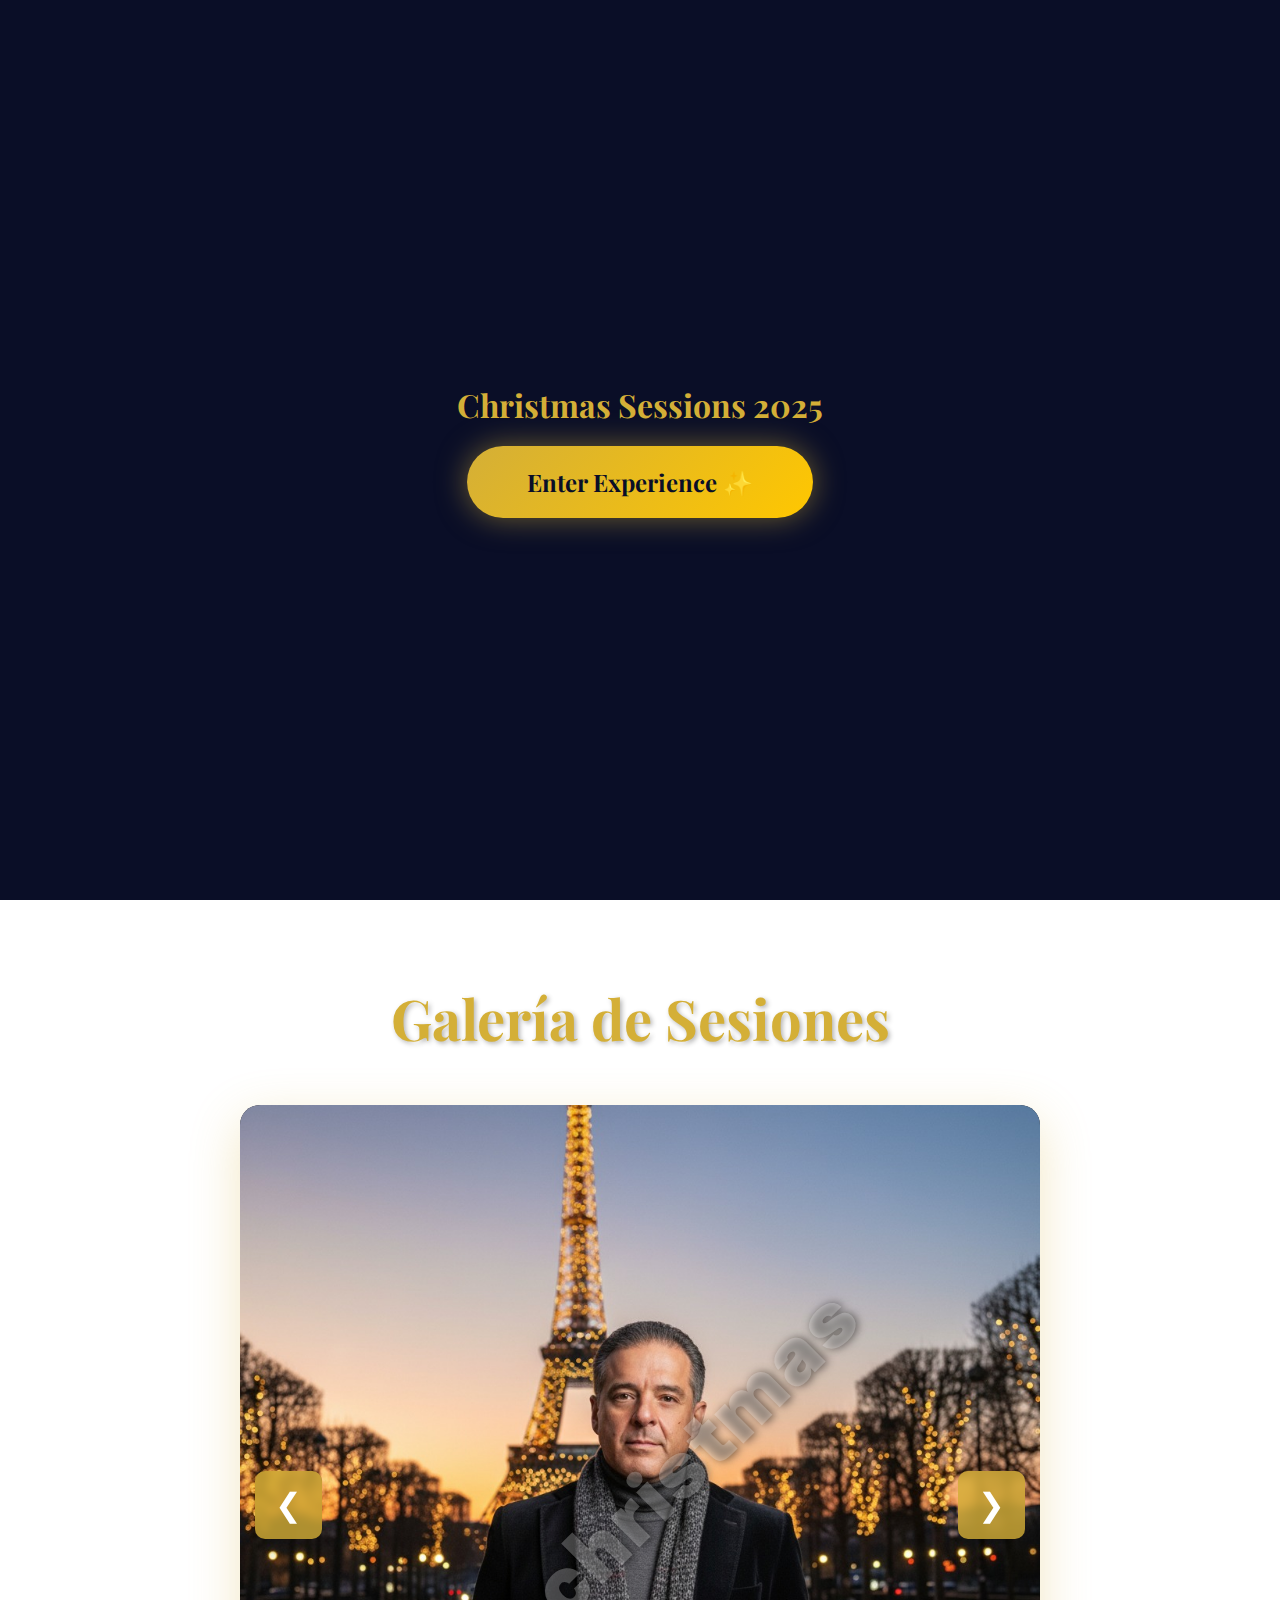
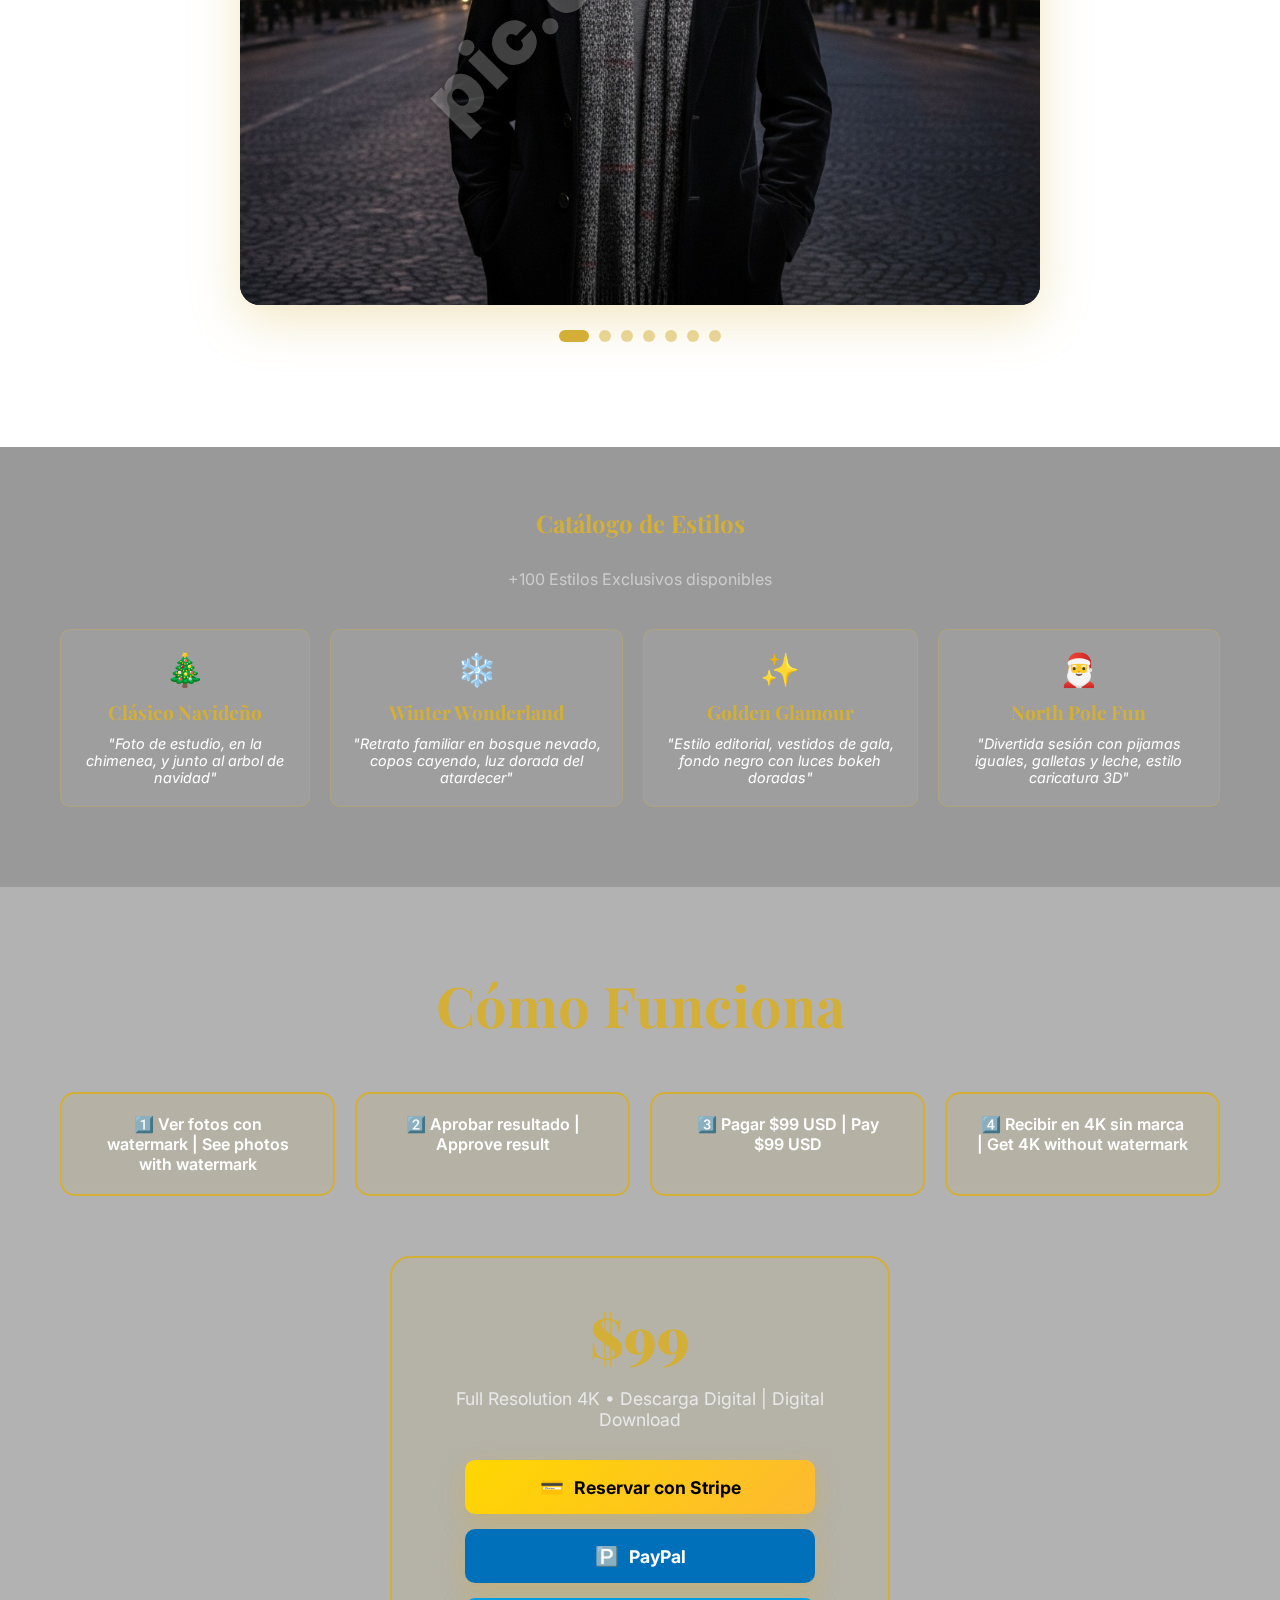
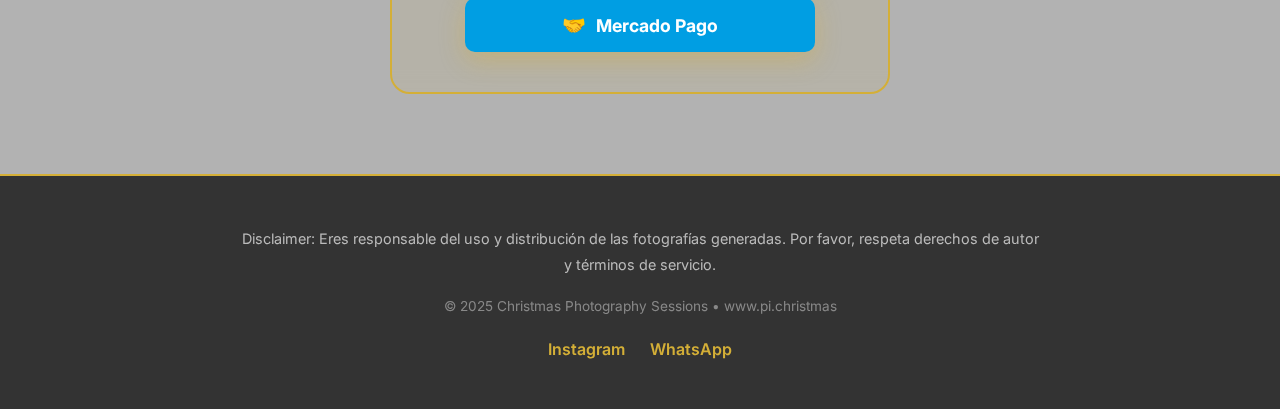
<file: mas_Landing_100X.html>
<!DOCTYPE html>
<html lang="es">

<head>
    <meta charset="UTF-8">
    <meta name="viewport" content="width=device-width, initial-scale=1.0">
    <meta name="theme-color" content="#0A0E27">

    <!-- SEO Meta Tags -->
    <title>🎄 Sesiones Fotográficas Navidad 2025 - Sin Anticipo | pi.christmas</title>
    <meta name="description"
        content="Sesiones fotográficas profesionales Navidad 2025. Sin anticipo, paga después de ver resultados. 🎄 Rápido • Profesional • Garantizado">
    <meta name="keywords"
        content="sesiones fotográficas navidad, fotos navideñas profesionales, fotografía christmas, studio navideño, pagar después, sin anticipo, professional photography 4K, christmas photos">
    <meta name="author" content="Christmas Photography Sessions">

    <!-- Open Graph (Facebook, WhatsApp) -->
    <meta property="og:title" content="🎄 Sesiones Fotográficas Navidad 2025 - Sin Anticipo">
    <meta property="og:description" content="Fotos profesionales en 4K. Paga después de ver resultados. Garantizado.">
    <meta property="og:image"
        content="data:image/svg+xml,%3Csvg xmlns='http://www.w3.org/2000/svg' viewBox='0 0 1200 630'%3E%3Crect fill='%230A0E27' width='1200' height='630'/%3E%3Ctext x='50%' y='50%' font-size='80' fill='%23D4AF37' text-anchor='middle' dominant-baseline='middle'%3E🎄 Christmas Photography 2025%3C/text%3E%3C/svg%3E">
    <meta property="og:url" content="https://www.pi.christmas">
    <meta property="og:type" content="website">

    <!-- Twitter Card -->
    <meta name="twitter:card" content="summary_large_image">
    <meta name="twitter:title" content="🎄 Christmas Photography Sessions 2025">
    <meta name="twitter:description" content="Professional 4K photos. Pay after seeing results. Guaranteed.">

    <!-- Canonical -->
    <link rel="canonical" href="https://www.pi.christmas">

    <!-- Schema JSON-LD -->
    <script type="application/ld+json">
  {
    "@context": "https://schema.org",
    "@type": "LocalBusiness",
    "name": "Christmas Photography Sessions 2025",
    "url": "https://www.pi.christmas",
    "description": "Professional Christmas photography sessions - Pay after seeing results",
    "image": "🎄",
    "priceRange": "$99",
    "areaServed": {
      "@type": "Country",
      "name": "MX"
    }
  }
  </script>

    <!-- Favicon -->
    <link rel="icon" type="image/x-icon"
        href="data:image/svg+xml,<svg xmlns='http://www.w3.org/2000/svg' viewBox='0 0 100 100'><text y='75' font-size='75'>🎄</text></svg>">

    <link rel="preconnect" href="https://fonts.googleapis.com">
    <link rel="preconnect" href="https://fonts.gstatic.com" crossorigin>
    <link
        href="https://fonts.googleapis.com/css2?family=Playfair+Display:ital,wght@0,400;0,700;1,400&family=Inter:wght@300;400;600&display=swap"
        rel="stylesheet">

    <style>
        * {
            margin: 0;
            padding: 0;
            box-sizing: border-box;
        }

        html {
            scroll-behavior: smooth;
            font-size: 16px;
        }

        body {
            position: relative;
            font-family: 'Inter', sans-serif;
            background: linear-gradient(135deg, rgba(10, 14, 39, 0.95) 0%, rgba(20, 25, 50, 0.95) 100%);
            background-attachment: fixed;
            color: #FFFFFF;
            overflow-x: hidden;
            min-height: 100vh;
        }

        h1,
        h2,
        h3,
        .price {
            font-family: 'Playfair Display', serif;
        }

        /* Start Overlay */
        #startOverlay {
            position: fixed;
            top: 0;
            left: 0;
            width: 100%;
            height: 100%;
            background: #0A0E27;
            z-index: 9999;
            display: flex;
            flex-direction: column;
            align-items: center;
            justify-content: center;
            transition: opacity 0.5s ease;
        }

        .start-btn {
            background: linear-gradient(135deg, #D4AF37 0%, #FFC700 100%);
            border: none;
            padding: 20px 60px;
            font-size: 1.5rem;
            color: #0A0E27;
            border-radius: 50px;
            cursor: pointer;
            font-family: 'Playfair Display', serif;
            font-weight: bold;
            box-shadow: 0 0 30px rgba(212, 175, 55, 0.5);
            animation: pulse 2s infinite;
        }

        /* Fondo navideño animado */
        body::before {
            content: '';
            position: fixed;
            top: 0;
            left: 0;
            width: 100%;
            height: 100%;
            background:
                radial-gradient(circle at 20% 50%, rgba(212, 175, 55, 0.03) 0%, transparent 50%),
                radial-gradient(circle at 80% 80%, rgba(196, 30, 58, 0.03) 0%, transparent 50%);
            pointer-events: none;
            z-index: 0;
        }

        /* Animaciones */
        @keyframes snowfall {
            0% {
                top: -20px;
                opacity: 1;
            }

            100% {
                top: 100vh;
                opacity: 0.2;
                transform: translateZ(0);
            }
        }

        @keyframes sway {

            0%,
            100% {
                transform: translateX(0px);
            }

            25% {
                transform: translateX(40px);
            }

            50% {
                transform: translateX(0px);
            }

            75% {
                transform: translateX(-40px);
            }
        }

        @keyframes pulse {

            0%,
            100% {
                opacity: 1;
            }

            50% {
                opacity: 0.7;
            }
        }

        @keyframes slideIn {
            from {
                opacity: 0;
                transform: translateY(30px);
            }

            to {
                opacity: 1;
                transform: translateY(0);
            }
        }

        .snowflake {
            position: fixed;
            top: -20px;
            color: #FFFFFF;
            font-size: 1.2em;
            opacity: 0.8;
            z-index: 2;
            animation: snowfall linear 12s infinite, sway 4s ease-in-out infinite;
            pointer-events: none;
            text-shadow: 0 0 10px rgba(255, 255, 255, 0.5);
            will-change: transform;
        }

        /* Controles de audio */
        #muteBtn {
            position: fixed;
            top: 20px;
            right: 20px;
            z-index: 1000;
            background: rgba(212, 175, 55, 0.85);
            border: 2px solid #D4AF37;
            padding: 12px 18px;
            border-radius: 50%;
            cursor: pointer;
            font-size: 24px;
            box-shadow: 0 4px 15px rgba(212, 175, 55, 0.4);
            transition: all 0.3s ease;
            backdrop-filter: blur(10px);
        }

        #muteBtn:hover {
            background: rgba(212, 175, 55, 1);
            transform: scale(1.1);
        }

        #volumeControl {
            position: fixed;
            top: 70px;
            right: 20px;
            z-index: 1000;
            display: none;
            flex-direction: column;
            gap: 8px;
            background: rgba(10, 14, 39, 0.95);
            padding: 12px;
            border-radius: 10px;
            border: 2px solid #D4AF37;
            backdrop-filter: blur(10px);
        }

        #volumeControl label {
            color: #D4AF37;
            font-size: 12px;
            font-weight: bold;
        }

        #volumeControl input[type="range"] {
            width: 120px;
            cursor: pointer;
        }

        #volumeControl:hover {
            display: flex;
        }

        /* Language toggle */
        #langBtn {
            position: fixed;
            top: 20px;
            left: 20px;
            z-index: 1000;
            background: rgba(212, 175, 55, 0.85);
            border: 2px solid #D4AF37;
            padding: 12px 18px;
            border-radius: 50px;
            cursor: pointer;
            font-weight: bold;
            color: #0A0E27;
            font-size: 14px;
            box-shadow: 0 4px 15px rgba(212, 175, 55, 0.4);
            transition: all 0.3s ease;
            backdrop-filter: blur(10px);
        }

        #langBtn:hover {
            background: rgba(212, 175, 55, 1);
            transform: scale(1.1);
        }

        /* Contenedor principal */
        .container {
            position: relative;
            z-index: 10;
            max-width: 1200px;
            margin: 0 auto;
            padding: 0 20px;
        }

        /* Hero Section */
        .hero {
            min-height: 100vh;
            display: flex;
            align-items: center;
            justify-content: center;
            text-align: center;
            padding: 100px 20px 40px;
            animation: slideIn 0.8s ease;
        }

        .hero-content h1 {
            font-size: clamp(2rem, 8vw, 4.5rem);
            font-weight: 900;
            margin-bottom: 20px;
            text-shadow: 2px 2px 10px rgba(0, 0, 0, 0.5);
            line-height: 1.2;
            letter-spacing: -1px;
        }

        .hero-content p {
            font-size: clamp(1.1rem, 3vw, 1.5rem);
            margin-bottom: 40px;
            text-shadow: 1px 1px 5px rgba(0, 0, 0, 0.5);
            color: #E8E8E8;
        }

        .benefits {
            display: flex;
            flex-wrap: wrap;
            justify-content: center;
            gap: 15px;
            margin: 40px 0;
        }

        .benefit {
            background: rgba(212, 175, 55, 0.15);
            border: 2px solid #D4AF37;
            padding: 12px 24px;
            border-radius: 50px;
            font-size: 1rem;
            font-weight: 600;
            backdrop-filter: blur(10px);
            transition: all 0.3s ease;
        }

        .benefit:hover {
            background: rgba(212, 175, 55, 0.25);
            transform: translateY(-5px);
        }

        .cta-button {
            display: inline-block;
            background: linear-gradient(135deg, #D4AF37 0%, #FFC700 100%);
            color: #0A0E27;
            border: none;
            padding: 16px 50px;
            font-size: 1.1rem;
            font-weight: 700;
            border-radius: 50px;
            cursor: pointer;
            margin-top: 30px;
            box-shadow: 0 8px 25px rgba(212, 175, 55, 0.4);
            transition: all 0.3s ease;
            text-transform: uppercase;
            letter-spacing: 1px;
        }

        .cta-button:hover {
            transform: scale(1.08);
            box-shadow: 0 12px 35px rgba(212, 175, 55, 0.6);
        }

        .cta-button:active {
            transform: scale(0.95);
        }

        /* Galería */
        .gallery {
            padding: 80px 20px;
            text-align: center;
        }

        .gallery h2 {
            font-size: clamp(2rem, 5vw, 3.5rem);
            color: #D4AF37;
            margin-bottom: 50px;
            text-shadow: 2px 2px 5px rgba(0, 0, 0, 0.3);
        }

        .carousel-wrapper {
            position: relative;
            max-width: 800px;
            margin: 0 auto;
            overflow: hidden;
            border-radius: 20px;
            box-shadow: 0 15px 50px rgba(212, 175, 55, 0.3);
        }

        .carousel-inner {
            position: relative;
            width: 100%;
            padding-bottom: 100%;
            background: #1a1a1a;
        }

        .carousel-item {
            position: absolute;
            width: 100%;
            height: 100%;
            opacity: 0;
            transition: opacity 0.8s ease-in-out;
            top: 0;
            left: 0;
        }

        .carousel-item.active {
            opacity: 1;
        }

        .carousel-image {
            width: 100%;
            height: 100%;
            object-fit: cover;
        }

        .watermark-overlay {
            position: absolute;
            top: 50%;
            left: 50%;
            transform: translate(-50%, -50%) rotate(-45deg);
            font-size: clamp(2rem, 10vw, 5rem);
            color: rgba(255, 255, 255, 0.25);
            font-weight: 900;
            pointer-events: none;
            text-shadow: 2px 2px 8px rgba(0, 0, 0, 0.5);
            z-index: 5;
            white-space: nowrap;
            letter-spacing: 3px;
        }

        .carousel-button {
            position: absolute;
            top: 50%;
            transform: translateY(-50%);
            background: rgba(212, 175, 55, 0.8);
            border: none;
            color: white;
            font-size: 2rem;
            padding: 15px 20px;
            cursor: pointer;
            z-index: 20;
            border-radius: 10px;
            transition: all 0.3s ease;
            backdrop-filter: blur(5px);
        }

        .carousel-button:hover {
            background: rgba(212, 175, 55, 1);
            transform: translateY(-50%) scale(1.15);
        }

        .carousel-button.prev {
            left: 15px;
        }

        .carousel-button.next {
            right: 15px;
        }

        .carousel-indicators {
            display: flex;
            justify-content: center;
            gap: 10px;
            padding: 25px 0;
            flex-wrap: wrap;
        }

        .indicator {
            width: 12px;
            height: 12px;
            background: rgba(212, 175, 55, 0.5);
            border-radius: 50%;
            cursor: pointer;
            transition: all 0.3s ease;
        }

        .indicator.active {
            background: #D4AF37;
            width: 30px;
            border-radius: 10px;
        }

        /* Pricing */
        .pricing {
            padding: 80px 20px;
            text-align: center;
            background: rgba(0, 0, 0, 0.3);
        }

        .pricing h2 {
            font-size: clamp(2rem, 5vw, 3.5rem);
            color: #D4AF37;
            margin-bottom: 50px;
        }

        .pricing-steps {
            display: flex;
            flex-wrap: wrap;
            justify-content: center;
            gap: 20px;
            margin-bottom: 60px;
        }

        .step {
            background: rgba(212, 175, 55, 0.1);
            border: 2px solid #D4AF37;
            padding: 20px 30px;
            border-radius: 15px;
            font-size: 1rem;
            font-weight: 600;
            flex: 1;
            min-width: 200px;
            backdrop-filter: blur(10px);
        }

        .pricing-card {
            background: rgba(212, 175, 55, 0.08);
            border: 2px solid #D4AF37;
            padding: 40px 30px;
            border-radius: 20px;
            max-width: 500px;
            margin: 0 auto;
            backdrop-filter: blur(10px);
        }

        .price {
            font-size: 3.5rem;
            font-weight: 900;
            color: #D4AF37;
            margin-bottom: 15px;
        }

        .pricing-card p {
            font-size: 1.1rem;
            color: #E8E8E8;
            margin-bottom: 30px;
        }

        .pricing-card a {
            display: inline-block;
            background: linear-gradient(135deg, #D4AF37 0%, #FFC700 100%);
            color: #0A0E27;
            padding: 16px 50px;
            border-radius: 50px;
            text-decoration: none;
            font-weight: 700;
            font-size: 1.1rem;
            transition: all 0.3s ease;
            box-shadow: 0 8px 25px rgba(212, 175, 55, 0.4);
        }

        .pricing-card a:hover {
            transform: scale(1.08);
            box-shadow: 0 12px 35px rgba(212, 175, 55, 0.6);
        }

        /* Footer */
        .footer {
            background: rgba(0, 0, 0, 0.8);
            border-top: 2px solid #D4AF37;
            padding: 50px 20px;
            text-align: center;
        }

        .disclaimer {
            font-size: 0.9rem;
            max-width: 800px;
            margin: 0 auto 20px;
            line-height: 1.8;
            color: #BBB;
        }

        .copyright {
            font-size: 0.85rem;
            color: #888;
            margin: 15px 0;
        }

        .social-links {
            display: flex;
            gap: 25px;
            justify-content: center;
            margin-top: 25px;
        }

        .social-links a {
            color: #D4AF37;
            text-decoration: none;
            font-weight: 600;
            transition: all 0.3s ease;
        }

        .social-links a:hover {
            color: #FFC700;
            transform: scale(1.1);
        }

        /* Responsive */
        @media (max-width: 768px) {
            .hero {
                padding: 80px 20px 40px;
            }

            .hero-content h1 {
                font-size: 2.2rem;
            }

            .carousel-button {
                font-size: 1.5rem;
                padding: 10px 15px;
            }

            .watermark-overlay {
                font-size: 2.5rem;
            }

            .benefits {
                gap: 10px;
            }

            .benefit {
                padding: 10px 16px;
                font-size: 0.9rem;
            }

            .pricing-steps {
                gap: 15px;
            }

            .step {
                min-width: 150px;
                font-size: 0.85rem;
            }

            .price {
                font-size: 2.5rem;
            }
        }

        @media (max-width: 480px) {

            #muteBtn,
            #langBtn {
                padding: 10px 14px;
                font-size: 18px;
            }

            #volumeControl {
                top: 60px;
            }

            .hero-content h1 {
                font-size: 1.8rem;
            }

            .hero-content p {
                font-size: 1rem;
            }

            .benefits {
                flex-direction: column;
            }

            .carousel-button {
                padding: 8px 12px;
                font-size: 1.2rem;
            }
        }
    </style>
</head>

<body>
    <!-- Start Overlay for Audio -->
    <div id="startOverlay">
        <h1 style="color: #D4AF37; margin-bottom: 20px;">Christmas Sessions 2025</h1>
        <button class="start-btn" onclick="startExperience()">Enter Experience ✨</button>
    </div>

    <!-- Language Toggle -->
    <button id="langBtn"><span style="opacity:0.5">ENG</span> / <span
            style="font-weight:bold; opacity:1">ESP</span></button>

    <!-- Audio Controls -->
    <button id="muteBtn">🔊</button>
    <div id="volumeControl">
        <label>Volume</label>
        <input type="range" min="0" max="100" value="30">
    </div>

    <!-- Hero Section -->
    <section class="hero">
        <div class="container">
            <div class="hero-content">
                <h1 data-i18n="cta_main">¿Sin tiempo? ¿No alcanzaste lugar? Aquí está tu solución ✨</h1>
                <p data-i18n="cta_description">Profesional • Rápido • Resultado Garantizado • Paga Después</p>

                <div class="benefits">
                    <div class="benefit">✨ <span data-i18n="benefit_fast">Rápido</span></div>
                    <div class="benefit">🎄 <span data-i18n="benefit_professional">Profesional</span></div>
                    <div class="benefit">💯 <span data-i18n="benefit_guaranteed">Garantizado</span></div>
                    <div class="benefit">💰 <span data-i18n="benefit_payafter">Paga Después</span></div>
                </div>

                <button class="cta-button"
                    onclick="document.getElementById('gallery').scrollIntoView({behavior:'smooth'})">
                    Ver Galería | View Gallery
                </button>
            </div>
        </div>
    </section>

    <!-- Gallery Section -->
    <section id="gallery" class="gallery">
        <div class="container">
            <h2 data-i18n="gallery_title">Galería de Sesiones</h2>

            <div class="carousel-wrapper">
                <button class="carousel-button prev" onclick="prevSlide()">❮</button>

                <div class="carousel-inner">
                    <div class="carousel-item active">
                        <img src="images/uploaded_image_0_1765947052653.jpg" alt="Christmas Family 1"
                            class="carousel-image">
                        <div class="watermark-overlay">pic.christmas</div>
                    </div>
                    <div class="carousel-item">
                        <img src="images/uploaded_image_1_1765947052653.jpg" alt="Christmas Magic"
                            class="carousel-image">
                        <div class="watermark-overlay">pic.christmas</div>
                    </div>
                    <div class="carousel-item">
                        <img src="images/uploaded_image_2_1765947052653.jpg" alt="Family by Tree"
                            class="carousel-image">
                        <div class="watermark-overlay">pic.christmas</div>
                    </div>
                    <div class="carousel-item">
                        <img src="images/uploaded_image_3_1765947052653.jpg" alt="Cozy Family" class="carousel-image">
                        <div class="watermark-overlay">pic.christmas</div>
                    </div>
                    <div class="carousel-item">
                        <img src="images/uploaded_image_4_1765947052653.jpg" alt="Couple Gift" class="carousel-image">
                        <div class="watermark-overlay">pic.christmas</div>
                    </div>
                </div>

                <button class="carousel-button next" onclick="nextSlide()">❯</button>
            </div>

            <div class="carousel-indicators">
                <span class="indicator active" onclick="currentSlide(0)"></span>
                <span class="indicator" onclick="currentSlide(1)"></span>
                <span class="indicator" onclick="currentSlide(2)"></span>
                <span class="indicator" onclick="currentSlide(3)"></span>
                <span class="indicator" onclick="currentSlide(4)"></span>
                <span class="indicator" onclick="currentSlide(5)"></span>
                <span class="indicator" onclick="currentSlide(6)"></span>
            </div>
        </div>
    </section>

    </section>

    <!-- Mega Prompts Catalog -->
    <section id="prompts" style="padding: 60px 20px; background: rgba(0,0,0,0.4);">
        <div class="container" style="text-align: center;">
            <h2 data-i18n="prompts_title" style="color: #D4AF37; margin-bottom: 30px;">Catálogo de Estilos</h2>
            <p data-i18n="prompts_desc" style="margin-bottom: 40px; color: #ccc;">+100 Estilos Exclusivos disponibles
            </p>

            <div
                style="display: flex; overflow-x: auto; gap: 20px; padding-bottom: 20px; scrollbar-width: thin; scrollbar-color: #D4AF37 transparent;">
                <div
                    style="min-width: 250px; background: rgba(255,255,255,0.05); padding: 20px; border-radius: 10px; border: 1px solid rgba(212, 175, 55, 0.3);">
                    <div style="font-size: 2rem; margin-bottom: 10px;">🎄</div>
                    <h3 style="color: #D4AF37; font-size: 1.2rem; margin-bottom: 10px;">Clásico Navideño</h3>
                    <p style="font-style: italic; font-size: 0.9rem;">"Foto de estudio, en la chimenea, y junto al arbol
                        de navidad"</p>
                </div>
                <div
                    style="min-width: 250px; background: rgba(255,255,255,0.05); padding: 20px; border-radius: 10px; border: 1px solid rgba(212, 175, 55, 0.3);">
                    <div style="font-size: 2rem; margin-bottom: 10px;">❄️</div>
                    <h3 style="color: #D4AF37; font-size: 1.2rem; margin-bottom: 10px;">Winter Wonderland</h3>
                    <p style="font-style: italic; font-size: 0.9rem;">"Retrato familiar en bosque nevado, copos cayendo,
                        luz dorada del atardecer"</p>
                </div>
                <div
                    style="min-width: 250px; background: rgba(255,255,255,0.05); padding: 20px; border-radius: 10px; border: 1px solid rgba(212, 175, 55, 0.3);">
                    <div style="font-size: 2rem; margin-bottom: 10px;">✨</div>
                    <h3 style="color: #D4AF37; font-size: 1.2rem; margin-bottom: 10px;">Golden Glamour</h3>
                    <p style="font-style: italic; font-size: 0.9rem;">"Estilo editorial, vestidos de gala, fondo negro
                        con luces bokeh doradas"</p>
                </div>
                <div
                    style="min-width: 250px; background: rgba(255,255,255,0.05); padding: 20px; border-radius: 10px; border: 1px solid rgba(212, 175, 55, 0.3);">
                    <div style="font-size: 2rem; margin-bottom: 10px;">🎅</div>
                    <h3 style="color: #D4AF37; font-size: 1.2rem; margin-bottom: 10px;">North Pole Fun</h3>
                    <p style="font-style: italic; font-size: 0.9rem;">"Divertida sesión con pijamas iguales, galletas y
                        leche, estilo caricatura 3D"</p>
                </div>
            </div>
        </div>
    </section>

    <!-- Pricing Section -->
    <section id="pricing" class="pricing">
        <div class="container">
            <h2 data-i18n="pricing_title">Cómo Funciona | How It Works</h2>

            <div class="pricing-steps">
                <div class="step">1️⃣ Ver fotos con watermark | See photos with watermark</div>
                <div class="step">2️⃣ Aprobar resultado | Approve result</div>
                <div class="step">3️⃣ Pagar $99 USD | Pay $99 USD</div>
                <div class="step">4️⃣ Recibir en 4K sin marca | Get 4K without watermark</div>
            </div>

            <div class="pricing-card">
                <div class="price">$99</div>
                <p>Full Resolution 4K • Descarga Digital | Digital Download</p>

                <!-- Payment Buttons Grid -->
                <div
                    style="display: flex; flex-direction: column; gap: 15px; width: 100%; max-width: 350px; margin: 0 auto;">

                    <!-- Stripe (Primary) -->
                    <a href="https://buy.stripe.com/test_4gMaEY2GN5my0vZ108bbG03" target="_blank"
                        style="background: linear-gradient(135deg, #FFD700 0%, #FDB931 100%); color: #000; padding: 15px; border-radius: 10px; text-decoration: none; font-weight: bold; display: flex; align-items: center; justify-content: center; gap: 10px; transition: transform 0.2s;">
                        <span style="font-size: 1.2rem;">💳</span>
                        <span data-i18n="pay_stripe">Reservar con Stripe</span>
                    </a>

                    <!-- PayPal -->
                    <a href="https://paypal.me/pic.christmas" target="_blank"
                        style="background: #0070BA; color: white; padding: 15px; border-radius: 10px; text-decoration: none; font-weight: bold; display: flex; align-items: center; justify-content: center; gap: 10px; transition: transform 0.2s;">
                        <span style="font-size: 1.2rem;">🅿️</span>
                        <span>PayPal</span>
                    </a>

                    <!-- Mercado Pago -->
                    <a href="https://mpago.la/xyz-placeholder" target="_blank"
                        style="background: #009EE3; color: white; padding: 15px; border-radius: 10px; text-decoration: none; font-weight: bold; display: flex; align-items: center; justify-content: center; gap: 10px; transition: transform 0.2s;">
                        <span style="font-size: 1.2rem;">🤝</span>
                        <span>Mercado Pago</span>
                    </a>

                </div>
            </div>
        </div>
    </section>

    <!-- Footer -->
    <footer class="footer">
        <div class="container">
            <p class="disclaimer" data-i18n="footer_disclaimer">
                Disclaimer: Eres responsable del uso y distribución de las fotografías generadas. Por favor, respeta
                derechos de autor y términos de servicio.
            </p>
            <p class="copyright">© 2025 Christmas Photography Sessions • www.pi.christmas</p>
            <div class="social-links">
                <a href="https://www.instagram.com" target="_blank">Instagram</a>
                <a href="https://wa.me/" target="_blank">WhatsApp</a>
            </div>
        </div>
    </footer>

    <script>
        // Traducciones
        const translations = {
            es: {
                cta_main: "¿Sin tiempo? ¿No alcanzaste lugar? Aquí está tu solución ✨",
                cta_description: "Profesional • Rápido • Resultado Garantizado • Paga Después",
                gallery_title: "Galería de Sesiones",
                pricing_title: "Cómo Funciona",
                pricing_cta: "Reservar Sesión",
                benefit_fast: "Rápido",
                benefit_professional: "Profesional",
                benefit_guaranteed: "Garantizado",
                benefit_payafter: "Paga Después",
                footer_disclaimer: "Disclaimer: Eres responsable del uso y distribución de las fotografías generadas. Por favor, respeta derechos de autor y términos de servicio.",
            },
            en: {
                cta_main: "No time? No available slots? Here's your solution ✨",
                cta_description: "Professional • Fast • Guaranteed Results • Pay After",
                gallery_title: "Session Gallery",
                pricing_title: "How It Works",
                pricing_cta: "Book Session",
                benefit_fast: "Fast",
                benefit_professional: "Professional",
                benefit_guaranteed: "Guaranteed",
                benefit_payafter: "Pay After",
                footer_disclaimer: "Disclaimer: You are responsible for the use and distribution of generated photographs. Please respect copyright and terms of service.",
            }
        };

        let currentLanguage = localStorage.getItem('language') || 'es';

        // Cambiar idioma
        function switchLanguage(lang) {
            currentLanguage = lang;
            localStorage.setItem('language', lang);
            document.documentElement.lang = lang;

            document.querySelectorAll('[data-i18n]').forEach(el => {
                const key = el.dataset.i18n;
                if (translations[lang][key]) {
                    el.textContent = translations[lang][key];
                }
            });

            const btn = document.getElementById('langBtn');
            btn.innerHTML = lang === 'es'
                ? '<span style="opacity:0.5">ENG</span> / <span style="opacity:1">ESP</span>'
                : '<span style="opacity:1">ENG</span> / <span style="opacity:0.5">ESP</span>';

            // Pulse animation for feedback
            btn.style.transform = "scale(1.2)";
            btn.style.boxShadow = "0 0 20px #D4AF37";
            setTimeout(() => {
                btn.style.transform = "scale(1)";
                btn.style.boxShadow = "0 4px 15px rgba(212, 175, 55, 0.4)";
            }, 200);
        }

        // Carrusel
        let currentSlideIndex = 0;
        let autoSlideInterval;

        function showSlide(n) {
            const slides = document.querySelectorAll('.carousel-item');
            if (n >= slides.length) currentSlideIndex = 0;
            if (n < 0) currentSlideIndex = slides.length - 1;

            slides.forEach(slide => slide.classList.remove('active'));
            document.querySelectorAll('.indicator').forEach(ind => ind.classList.remove('active'));

            slides[currentSlideIndex].classList.add('active');
            document.querySelectorAll('.indicator')[currentSlideIndex].classList.add('active');

            clearInterval(autoSlideInterval);
            autoSlideInterval = setInterval(nextSlide, 5000);
        }

        function nextSlide() {
            currentSlideIndex++;
            showSlide(currentSlideIndex);
        }

        function prevSlide() {
            currentSlideIndex--;
            showSlide(currentSlideIndex);
        }

        function currentSlide(n) {
            currentSlideIndex = n;
            showSlide(currentSlideIndex);
        }

        // Audio
        let audioElement = null;
        let isMuted = false;

        function initAudio() {
            audioElement = new Audio('https://incompetech.com/music/royalty-free/mp3-royaltyfree/Jingle%20Bells.mp3');
            audioElement.loop = true;
            audioElement.volume = 0.3;

            try {
                audioElement.play().catch(() => {
                    console.log('Autoplay bloqueado por navegador');
                });
            } catch (e) {
                console.log('Error al reproducir audio:', e);
            }
        }

        // Nieve
        function createSnowflakes() {
            const snowContainer = document.body;
            for (let i = 0; i < 50; i++) {
                const snowflake = document.createElement('div');
                snowflake.className = 'snowflake';
                snowflake.textContent = '❄';
                snowflake.style.left = Math.random() * window.innerWidth + 'px';
                snowflake.style.animationDelay = Math.random() * 5 + 's';
                snowflake.style.fontSize = (Math.random() * 1.5 + 0.8) + 'em';
                snowContainer.appendChild(snowflake);
            }
        }

        // Eventos
        document.addEventListener('DOMContentLoaded', () => {
            initAudio();
            createSnowflakes();
            switchLanguage(currentLanguage);
            showSlide(currentSlideIndex);

            // Language toggle
            document.getElementById('langBtn').addEventListener('click', () => {
                const newLang = currentLanguage === 'es' ? 'en' : 'es';
                switchLanguage(newLang);
            });

            // Mute button
            document.getElementById('muteBtn').addEventListener('click', () => {
                if (audioElement) {
                    audioElement.muted = !audioElement.muted;
                    isMuted = audioElement.muted;
                    document.getElementById('muteBtn').textContent = isMuted ? '🔇' : '🔊';
                }
            });

            // Volume control
            const volumeInput = document.querySelector('#volumeControl input[type="range"]');
            if (volumeInput && audioElement) {
                volumeInput.addEventListener('input', (e) => {
                    audioElement.volume = e.target.value / 100;
                });
            }

            // Mostrar volume control al hover
            document.getElementById('muteBtn').addEventListener('mouseenter', () => {
                document.getElementById('volumeControl').style.display = 'flex';
            });

            document.getElementById('volumeControl').addEventListener('mouseleave', () => {
                document.getElementById('volumeControl').style.display = 'none';
            });
        });

        // Audio Start
        function startExperience() {
            const overlay = document.getElementById('startOverlay');
            overlay.style.opacity = '0';
            setTimeout(() => {
                overlay.style.display = 'none';
            }, 500);

            // Try to play audio
            if (audioElement) {
                audioElement.play().then(() => {
                    console.log("Audio playing");
                    // Unmute if needed
                    audioElement.muted = false;
                    document.getElementById('muteBtn').textContent = '🔊';
                }).catch(e => {
                    console.log("Audio play failed", e);
                });
            }
        }

        // Auto-advance carrusel
        window.addEventListener('load', () => {
            // Audio init is now handled by Start button
            initAudio(); // Load the object but wait for click to play
            setInterval(nextSlide, 5000);
        });
    </script>
</body>

</html>
</file>
